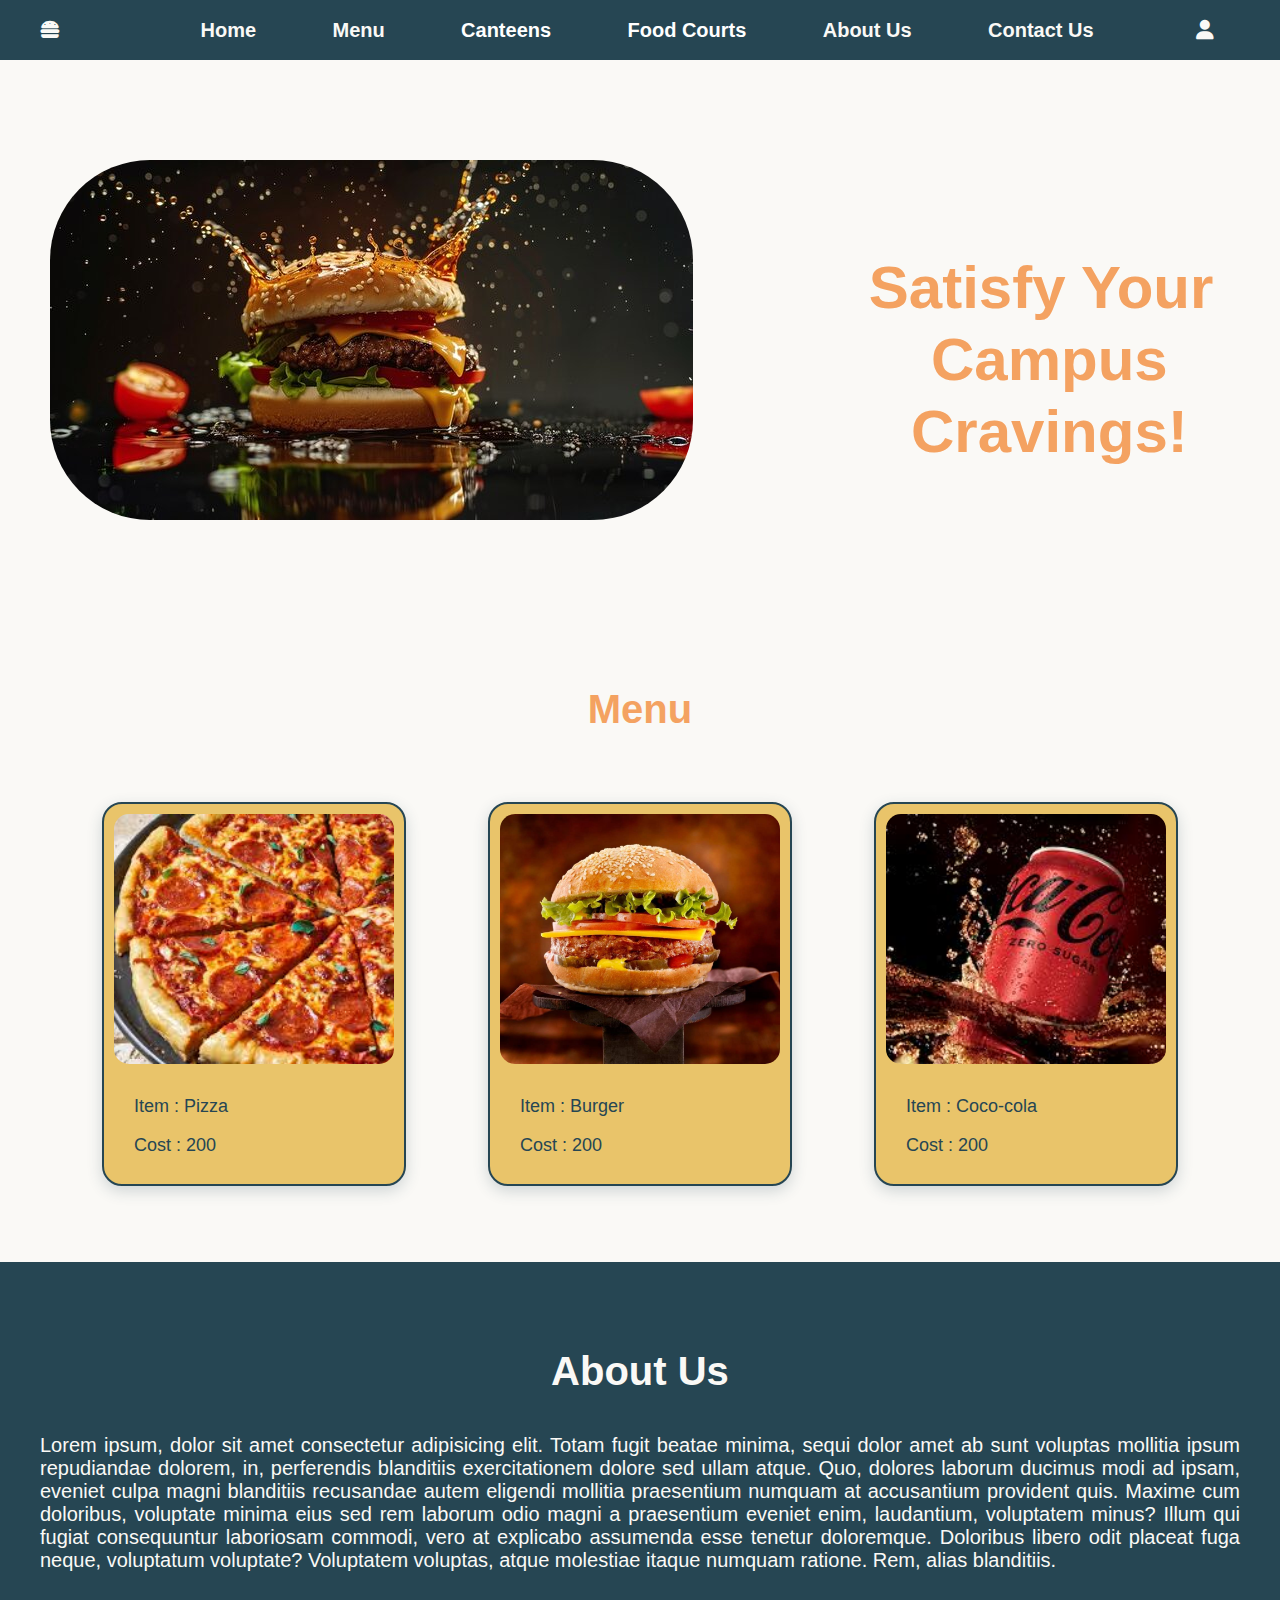
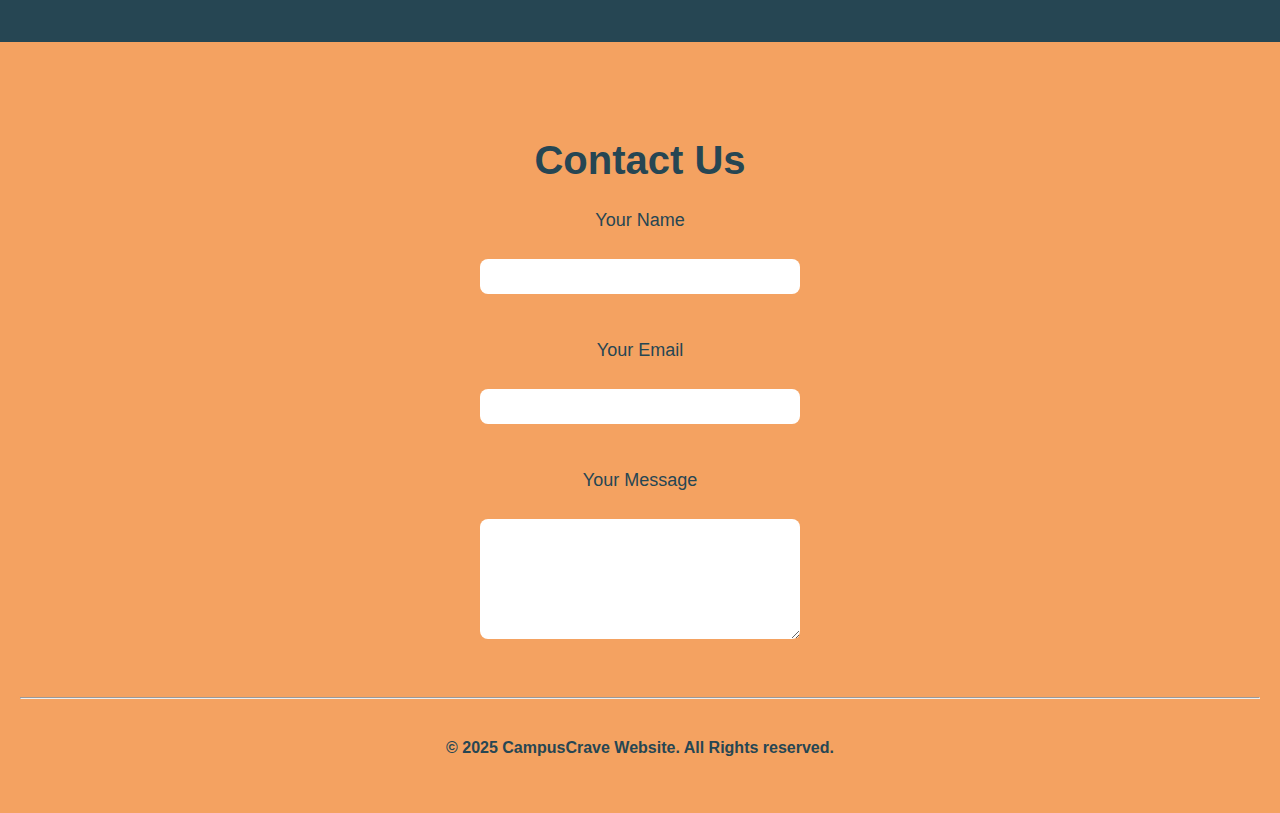
<file: CampusCraves/index.html>
<!DOCTYPE html>
<html lang="en">
<head>
    <meta charset="UTF-8">
    <meta name="viewport" content="width=device-width, initial-scale=1.0">
    <title>CampusCrave</title>
    <link rel="stylesheet" href="https://cdnjs.cloudflare.com/ajax/libs/font-awesome/6.7.2/css/all.min.css" integrity="sha512-Evv84Mr4kqVGRNSgIGL/F/aIDqQb7xQ2vcrdIwxfjThSH8CSR7PBEakCr51Ck+w+/U6swU2Im1vVX0SVk9ABhg==" crossorigin="anonymous" referrerpolicy="no-referrer" />
    
    <link rel="stylesheet" href="styles.css">
</head>
<body>
    <!-- navigation section -->
    <div class="navbar">
        <span class="navitems"><i class="fa-solid fa-burger"></i></span>&nbsp;&nbsp;&nbsp;&nbsp;
        <span class="navitems">Home</span>
        <span class="navitems">Menu</span>
        <span class="navitems"><a href="Canteens.html" class="anchor" style="color: white;text-decoration: none;">Canteens</a></span>
        <span class="navitems"><a href="Food_Courts.html" class="anchor" style="color: white;text-decoration: none;">Food Courts</a></span>
        <span class="navitems">About Us</span>
        <span class="navitems">Contact Us</span>
        <div class="user">
            <div class="c1"><span class="navitems"><i class="fa-solid fa-user"></i></span></div>
            <div class="c2">
                <a class="submenu" href="login.html" class="anchor">Login</a><br><br>
                <a class="submenu" href="registration.html" class="anchor">Register</a>
            </div>
        </div>
    </div>

    <!-- main section -->
    <div class="main">
        <center>
            <div class="img">
                <img src="images/main_img.jpg" alt="img" style="border-radius: 100px;">
            </div>
            <span class="heading">Satisfy Your&nbsp;<br> Campus <br> Cravings!</span>
        </center>
    </div>

    <!-- Menu -->
    <center><h1 style="color: #F4A261;font-size: 40px;">Menu</h1></center>
    <div class="parent">
        <div class="card">
            <img src="images/pizza.jpg" alt="img" class="img1">
            <div class="details">
                <p>Item : Pizza</p>
                <p>Cost : 200</p>
            </div>
        </div>
        <div class="card">
            <img src="images/burger.jpg" alt="img" class="img1">
            <div class="details">
                <p>Item : Burger</p>
                <p>Cost : 200</p>
            </div>
        </div>
        <div class="card">
            <img src="images/cola.jpg" alt="img" class="img1">
            <div class="details">
                <p>Item : Coco-cola</p>
                <p>Cost : 200</p>
            </div>
        </div>
    </div><br><br>

    <!-- About Us -->
    <div class="about">
        <center>
            <h1 style="padding-top: 30px;font-size: 40px;">About Us</h1>
            <p style="font-size: 20px;text-align: justify;padding: 20px;">Lorem ipsum, dolor sit amet consectetur adipisicing elit. Totam fugit beatae minima, sequi dolor amet ab sunt voluptas mollitia ipsum repudiandae dolorem, in, perferendis blanditiis exercitationem dolore sed ullam atque. Quo, dolores laborum ducimus modi ad ipsam, eveniet culpa magni blanditiis recusandae autem eligendi mollitia praesentium numquam at accusantium provident quis. Maxime cum doloribus, voluptate minima eius sed rem laborum odio magni a praesentium eveniet enim, laudantium, voluptatem minus? Illum qui fugiat consequuntur laboriosam commodi, vero at explicabo assumenda esse tenetur doloremque. Doloribus libero odit placeat fuga neque, voluptatum voluptate? Voluptatem voluptas, atque molestiae itaque numquam ratione. Rem, alias blanditiis.</p>
        </center>
    </div>

    <!-- Contact section -->
    <div class="contact">
        <center>
            <h1 style="padding-top: 30px;font-size: 40px;">Contact Us</h1>
        
        <label>Your Name</label><br><br>
        <input type="text"><br><br><br>
        <label>Your Email</label><br><br>
        <input type="email"><br><br><br>
        <label>Your Message</label><br><br>
        <textarea></textarea><br><br><br>
        <hr>
        <footer>
            <p>&copy; 2025 CampusCrave Website. All Rights reserved.</p>
        </footer>
        </center>
    </div>
</body>
</html>
</file>
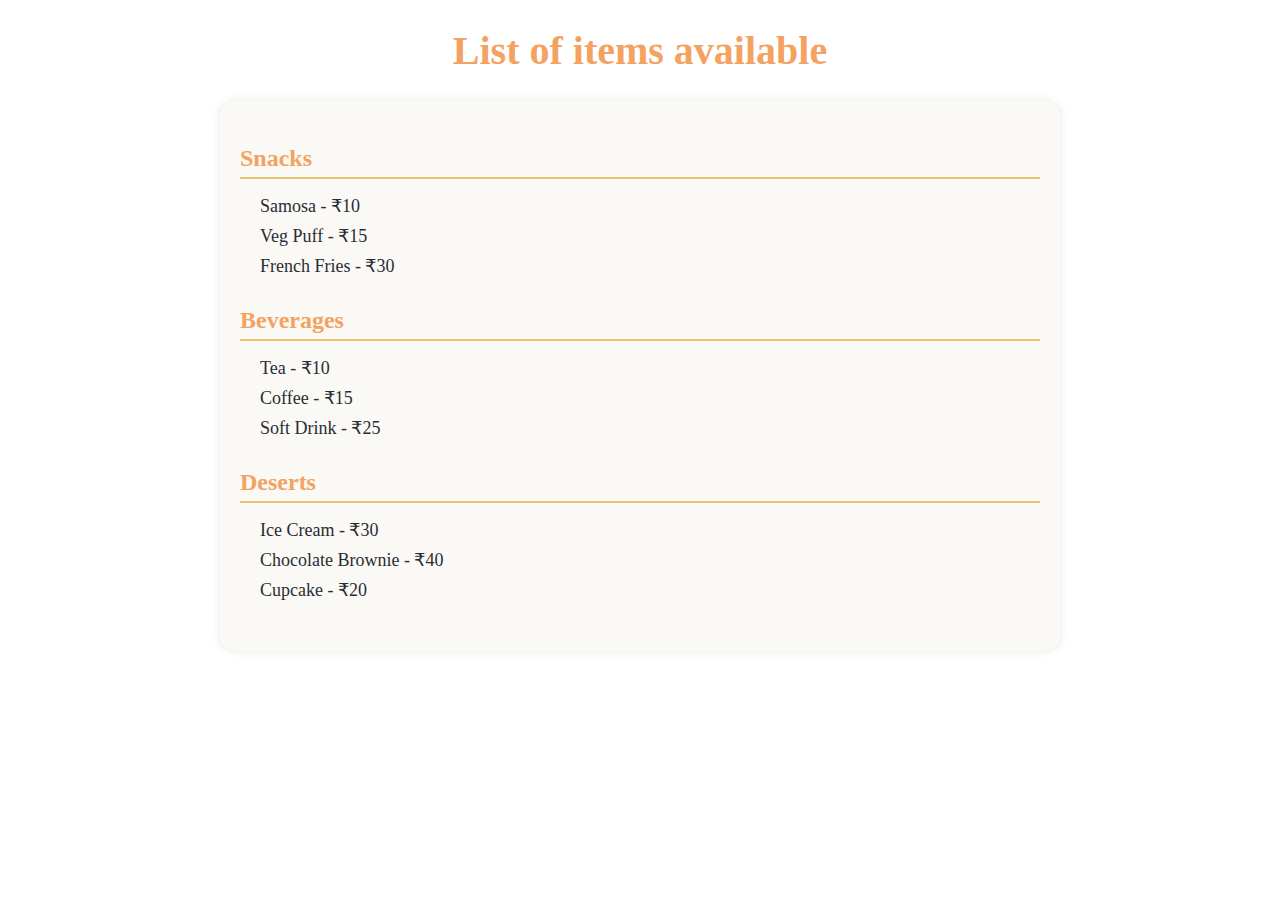
<file: CampusCraves/canteen1.html>
<!DOCTYPE html>
<html lang="en">
<head>
    <meta charset="UTF-8">
    <meta name="viewport" content="width=device-width, initial-scale=1.0">
    <title>Canteen1</title>
    <style>
        .menu-heading {
        text-align: center;
        color: #264653;
        font-size: 36px;
        margin-top: 40px;
        }

        .menu {
        max-width: 800px;
        margin: auto;
        padding: 20px;
        background-color: #FAF9F6;
        border-radius: 15px;
        box-shadow: 0px 0px 10px rgba(0,0,0,0.1);
        }

        .menu-category {
        margin-bottom: 30px;
        }

        .menu-category h3 {
        color: #F4A261;
        font-size: 24px;
        border-bottom: 2px solid #E9C46A;
        padding-bottom: 5px;
        margin-bottom: 10px;
        }

        .menu-category ul {
        list-style: none;
        padding-left: 20px;
        }

        .menu-category ul li {
        font-size: 18px;
        color: #2A2D34;
        margin-bottom: 8px;
        }

    </style>
</head>
<body>
    <center><h1 style="color: #F4A261;font-size: 40px;">List of items available</h1></center>
    <div class="menu">
    <div class="menu-category">
        <h3>Snacks</h3>
        <ul>
        <li>Samosa - ₹10</li>
        <li>Veg Puff - ₹15</li>
        <li>French Fries - ₹30</li>
        </ul>
    </div>

    <div class="menu-category">
        <h3>Beverages</h3>
        <ul>
        <li>Tea - ₹10</li>
        <li>Coffee - ₹15</li>
        <li>Soft Drink - ₹25</li>
        </ul>
    </div>

    <div class="menu-category">
        <h3>Deserts</h3>
        <ul>
        <li>Ice Cream - ₹30</li>
        <li>Chocolate Brownie - ₹40</li>
        <li>Cupcake - ₹20</li>
        </ul>
    </div>
    </div>
</body>
</html>
</file>
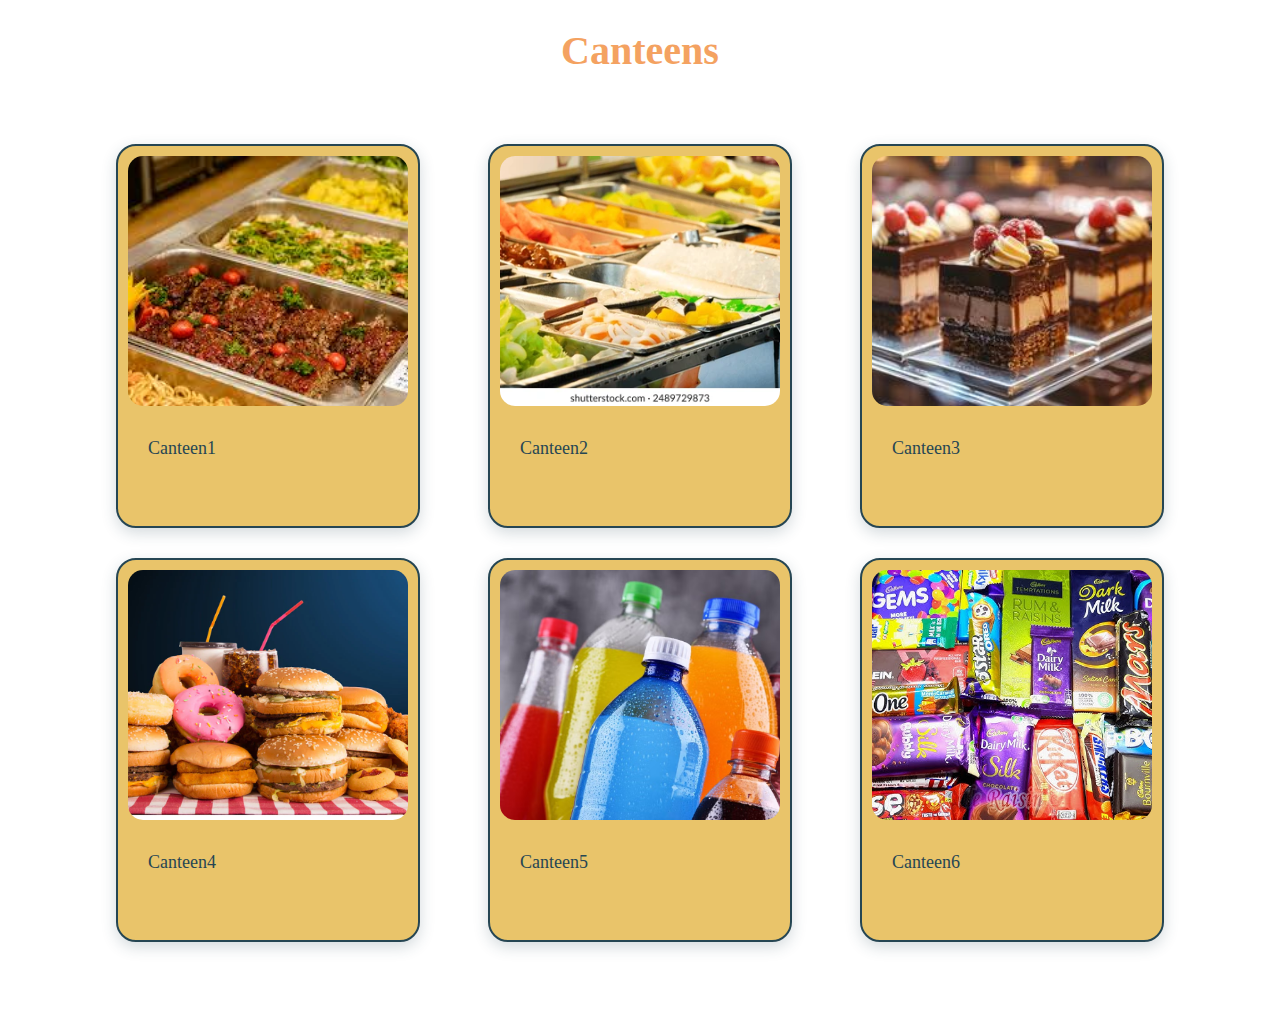
<file: CampusCraves/Canteens.html>
<!DOCTYPE html>
<html lang="en">
<head>
    <meta charset="UTF-8">
    <meta name="viewport" content="width=device-width, initial-scale=1.0">
    <title>Canteens</title>
    <style>
        .parent {
            display: flex;
            flex-wrap: wrap;
            justify-content: space-evenly;
            margin: 40px 40px;
        }

        .card {
            height: 380px;
            width: 300px;
            background-color: #E9C46A; 
            border: 2px solid #264653;
            border-radius: 20px;
            margin-top: 30px;
            box-shadow: 0 5px 15px rgba(38, 70, 83, 0.2);
        }

        .card:hover {
            border-color: #F4A261;
        }

        .img1 {
            height: 250px;
            width: 280px;
            border-radius: 15px;
            margin: 10px;
            object-fit: cover;
        }

        .details {
            padding-left: 30px;
            font-size: 18px;
            color: #264653;
        }
    </style>
</head>
<body>
    <center><h1 style="color: #F4A261;font-size: 40px;">Canteens</h1></center>
    <div class="parent">
        <a href="canteen1.html" style="text-decoration: none;">
            <div class="card">
            <img src="images/canteen1.jpg" alt="img" class="img1">
            <div class="details">
                <p>Canteen1</p>
            </div>
        </div>
        </a>
        <div class="card">
            <img src="images/canteen2.webp" alt="img" class="img1">
            <div class="details">
                <p>Canteen2</p>
            </div>
        </div>
        <div class="card">
            <img src="images/canteen3.jpeg" alt="img" class="img1">
            <div class="details">
                <p>Canteen3</p>
            </div>
        </div>
        <div class="card">
            <img src="images/canteen4.webp" alt="img" class="img1">
            <div class="details">
                <p>Canteen4</p>
            </div>
        </div>
        <div class="card">
            <img src="images/canteen5.avif" alt="img" class="img1">
            <div class="details">
                <p>Canteen5</p>
            </div>
        </div>
        <div class="card">
            <img src="images/canteen6.jpg" alt="img" class="img1">
            <div class="details">
                <p>Canteen6</p>
            </div>
        </div>
    </div><br><br>

</body>
</html>
</file>
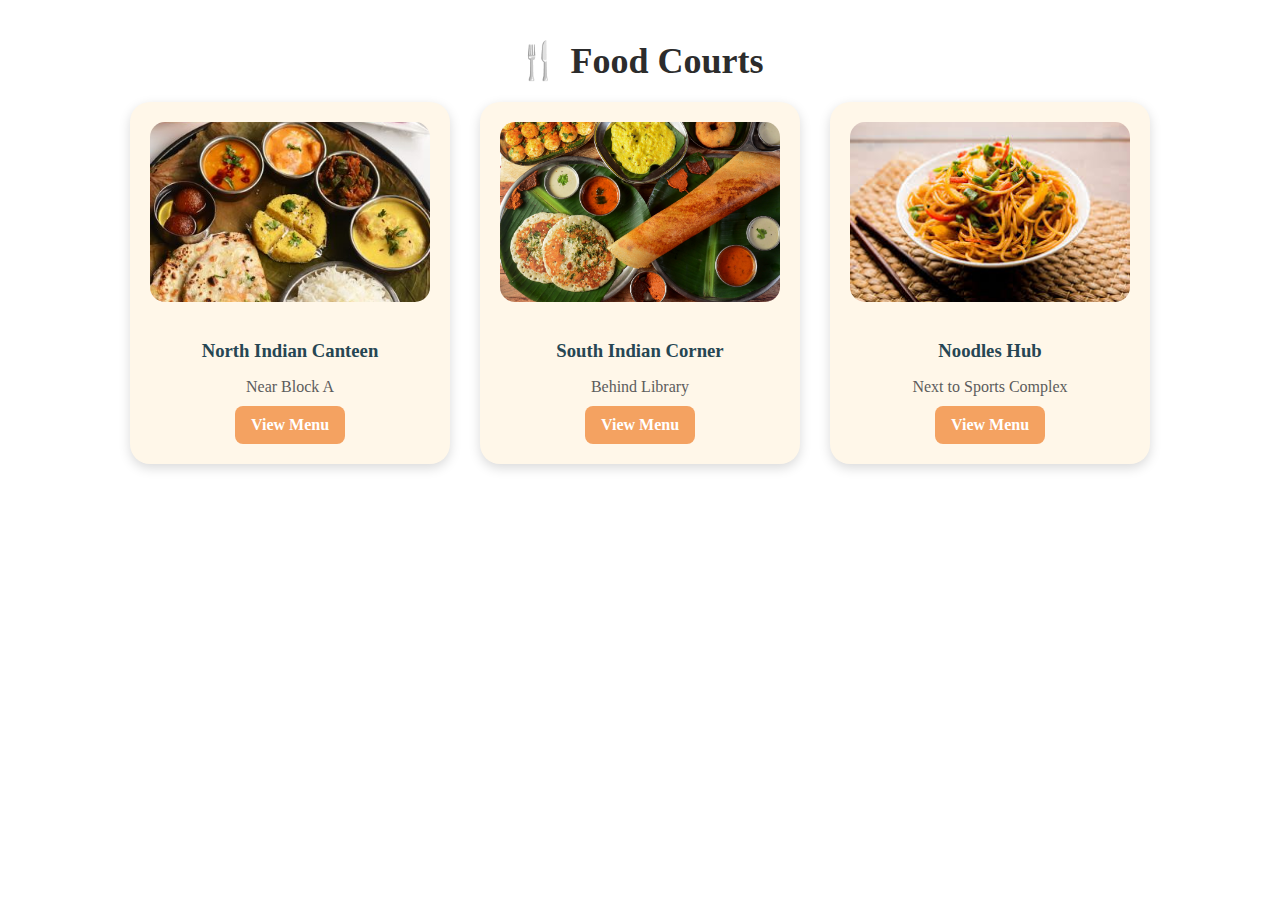
<file: CampusCraves/Food_Courts.html>
<!DOCTYPE html>
<html lang="en">
<head>
    <meta charset="UTF-8">
    <meta name="viewport" content="width=device-width, initial-scale=1.0">
    <title>Food Courts</title>
    <style>
        .foodcourt-title {
        text-align: center;
        font-size: 36px;
        margin: 40px 0 20px;
        color: #2C2C2C;
        }

        .foodcourt-container {
        display: flex;
        flex-wrap: wrap;
        justify-content: center;
        gap: 30px;
        padding: 0 20px 40px;
        }

        .foodcourt-card {
        width: 280px;
        background-color: #FFF7E9;
        border-radius: 20px;
        box-shadow: 0 4px 12px rgba(0, 0, 0, 0.15);
        text-align: center;
        padding: 20px;
        }

        .foodcourt-card img {
        width: 100%;
        height: 180px;
        border-radius: 15px;
        object-fit: cover;
        margin-bottom: 15px;
        }

        .foodcourt-card h3 {
        margin-bottom: 5px;
        color: #264653;
        }

        .foodcourt-card p {
        margin-bottom: 10px;
        color: #5C5C5C;
        }

        .view-btn {
        display: inline-block;
        padding: 10px 16px;
        background-color: #F4A261;
        color: white;
        text-decoration: none;
        border-radius: 8px;
        font-weight: bold;
        transition: background-color 0.3s;
        }

        .view-btn:hover {
        background-color: #E76F51;
        }
    </style>
</head>
<body>
    <h1 class="foodcourt-title">🍴 Food Courts</h1>
    <div class="foodcourt-container">
        <div class="foodcourt-card">
            <img src="images/north_indian.jpg" alt="North Indian Canteen">
            <h3>North Indian Canteen</h3>
            <p>Near Block A</p>
            <a href="north_menu.html" class="view-btn">View Menu</a>
        </div>

        <div class="foodcourt-card">
            <img src="images/south_indian.webp" alt="South Indian Corner">
            <h3>South Indian Corner</h3>
            <p>Behind Library</p>
            <a href="menu-south.html" class="view-btn">View Menu</a>
        </div>

        <div class="foodcourt-card">
            <img src="images/noodles.jpg" alt="Noodles Hub">
            <h3>Noodles Hub</h3>
            <p>Next to Sports Complex</p>
            <a href="menu-snacks.html" class="view-btn">View Menu</a>

        </div>
        
    </div>
</body>
</html>
</file>
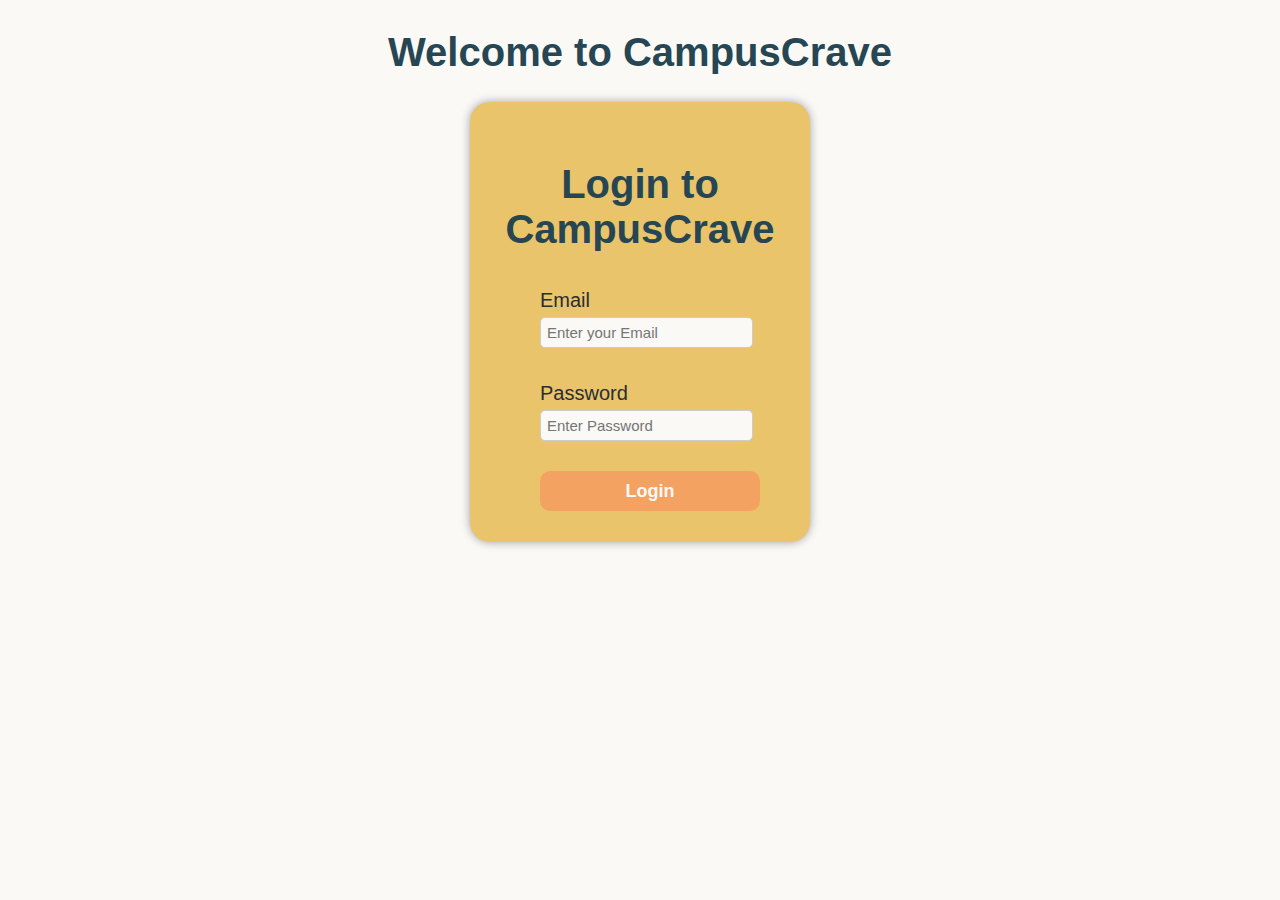
<file: CampusCraves/login.html>
<!DOCTYPE html>
<html lang="en">
<head>
    <meta charset="UTF-8">
    <meta name="viewport" content="width=device-width, initial-scale=1.0">
    <title>loginPage</title>
    <style>
        /* Base Body */
        body {
            width: 100%;
            background-color: #FAF9F6; 
            color: #2A2D34; 
            font-family: 'Segoe UI', Tahoma, Geneva, Verdana, sans-serif;
            margin: 0;
            padding: 0;
        }

        /* Navbar / Header */
        .navbar {
            background-color: #264653; 
            height: 60px;
            display: flex;
            align-items: center;
            padding: 0 30px;
            color: #FAF9F6; 
            font-weight: 600;
        }

        /* Cards */
        .card {
            height: 400px;
            width: 300px;
            border-radius: 20px;
            background-color: #E9C46A; 
            box-shadow: 0px 0px 10px #A0A0A0; 
            color: #2A2D34; 
            padding: 20px;
            display: flex;
            flex-direction: column;
            justify-content: center;
            align-items: center;
        }

        /* Headings */
        h1, .heading {
            color: #264653; 
            margin-top: 20px;
            font-size: 40px;
            padding-top: 10px;
        }

        /* Buttons */
        .btn {
            height: 40px;
            width: 220px;
            border-radius: 10px;
            background-color: #F4A261;
            border: none;
            color: #FAF9F6;
            font-size: 18px;
            font-weight: bold;
            cursor: pointer;
            transition: background-color 0.3s ease;
        }

        .btn:hover {
            background-color: #D98A43;
        }

        /* Labels and Inputs */
        label {
            font-size: 20px;
            color: #2A2D34; 
        }

        input {
            font-size: 15px;
            padding: 6px;
            border-radius: 5px;
            border: 1px solid #CCC;
            background-color: #FAF9F6; 
            color: #2A2D34;
        }

        /* Form layout */
        .formElements {
            text-align: left;
            padding-left: 20px;
            line-height: 30px;
        }

        /* Footer */
        footer {
            background-color: #264653; 
            color: #FAF9F6; 
            padding: 15px 30px;
            text-align: center;
            font-weight: 600;
        }
    </style>
</head>
<body>
    <center>
        <h1>Welcome to CampusCrave</h1>
        <div class="card">
            <h2 class="heading">Login to CampusCrave</h2>
            <form action="" class="formElements">
                <label>Email</label> <br>
                <input type="email" placeholder="Enter your Email"><br><br>
                <label>Password</label><br>
                <input type="password" placeholder="Enter Password"><br><br>
                <button class="btn">Login</button>
            </form>
        </div><br><br><br><br>
    </center>
</body>
</html>
</file>
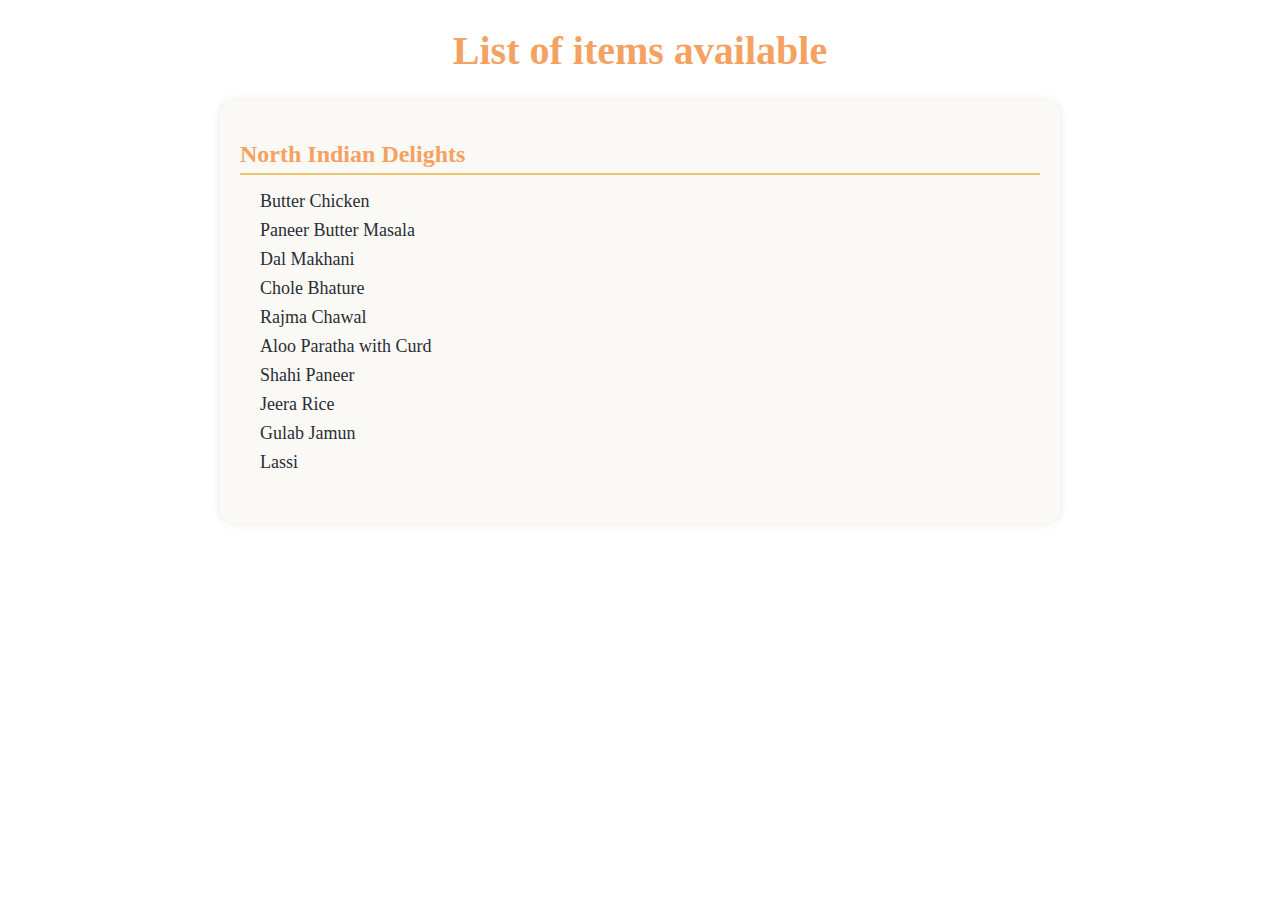
<file: CampusCraves/north_menu.html>
<!DOCTYPE html>
<html lang="en">
<head>
    <meta charset="UTF-8">
    <meta name="viewport" content="width=device-width, initial-scale=1.0">
    <title>North Menu</title>
    <style>
        .menu-heading {
        text-align: center;
        color: #264653;
        font-size: 36px;
        margin-top: 40px;
        }

        .menu {
        max-width: 800px;
        margin: auto;
        padding: 20px;
        background-color: #FAF9F6;
        border-radius: 15px;
        box-shadow: 0px 0px 10px rgba(0,0,0,0.1);
        }

        .menu-category {
        margin-bottom: 30px;
        }

        .menu-category h2 {
        color: #F4A261;
        font-size: 24px;
        border-bottom: 2px solid #E9C46A;
        padding-bottom: 5px;
        margin-bottom: 10px;
        }

        .menu-category ul {
        list-style: none;
        padding-left: 20px;
        }

        .menu-category ul li {
        font-size: 18px;
        color: #2A2D34;
        margin-bottom: 8px;
        }

    </style>
</head>
<body>
    <center><h1 style="color: #F4A261;font-size: 40px;">List of items available</h1></center>
    <div class="menu">
        <div class="menu-category">
            <h2>North Indian Delights</h2>
            <ul>
                <li>Butter Chicken</li>
                <li>Paneer Butter Masala</li>
                <li>Dal Makhani</li>
                <li>Chole Bhature</li>
                <li>Rajma Chawal</li>
                <li>Aloo Paratha with Curd</li>
                <li>Shahi Paneer</li>
                <li>Jeera Rice</li>
                <li>Gulab Jamun</li>
                <li>Lassi</li>
            </ul>
        </div>
    </div>
</body>
</html>
</file>
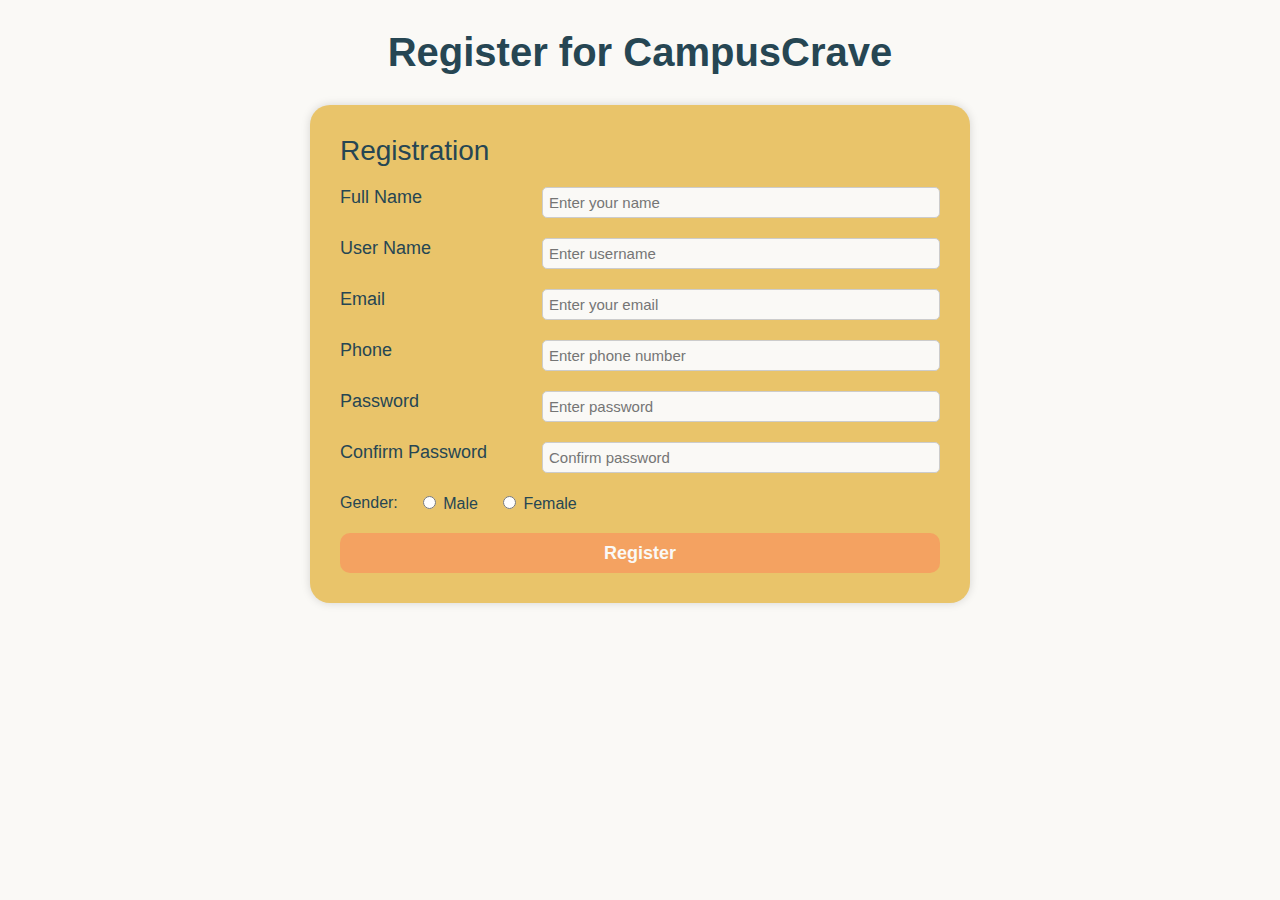
<file: CampusCraves/registration.html>
<!DOCTYPE html>
<html lang="en">
<head>
  <meta charset="UTF-8" />
  <meta name="viewport" content="width=device-width, initial-scale=1.0"/>
  <title>CampusCrave Registration</title>
  <style>
    body {
      color: #2A2D34; 
      width: 100%;
      background-color: #FAF9F6; 
      font-family: 'Segoe UI', Tahoma, Geneva, Verdana, sans-serif;
      margin: 0;
      padding: 0;
    }

    h1 {
      font-size: 40px;
      margin-top: 30px;
      text-align: center;
      color: #264653; 
    }

    .card {
      width: 600px;
      background-color: #E9C46A; 
      border-radius: 20px;
      box-shadow: 0 0 10px rgba(0,0,0,0.15); 
      margin: 30px auto;
      padding: 30px;
    }

    .heading {
      font-size: 28px;
      margin-bottom: 20px;
      color: #264653;
    }

    form {
      display: flex;
      flex-direction: column;
      gap: 20px;
    }

    .form-group {
      display: flex;
      justify-content: space-between;
      gap: 10px;
    }

    .form-group label {
      flex: 1;
      font-size: 18px;
      color: #264653; 
    }

    .form-group input {
      flex: 2;
      font-size: 15px;
      padding: 6px;
      border-radius: 5px;
      border: 1px solid #CCC;
      background-color: #FAF9F6; 
      color: #2A2D34;
    }

    .gender-group {
      display: flex;
      gap: 20px;
      align-items: center;
      color: #264653;
    }

    .btn {
      height: 40px;
      width: 100%;
      border-radius: 10px;
      background-color: #F4A261; 
      border: none;
      color: #FAF9F6; 
      font-size: 18px;
      font-weight: bold;
      cursor: pointer;
    }

    .btn:hover {
      background-color: #D98A43;
    }
  </style>
</head>
<body>
  <h1>Register for CampusCrave</h1>
  <div class="card">
    <div class="heading">Registration</div>
    <form>
      <div class="form-group">
        <label for="fullname">Full Name</label>
        <input type="text" id="fullname" placeholder="Enter your name" />
      </div>
      <div class="form-group">
        <label for="username">User Name</label>
        <input type="text" id="username" placeholder="Enter username" />
      </div>
      <div class="form-group">
        <label for="email">Email</label>
        <input type="email" id="email" placeholder="Enter your email" />
      </div>
      <div class="form-group">
        <label for="phone">Phone</label>
        <input type="tel" id="phone" placeholder="Enter phone number" />
      </div>
      <div class="form-group">
        <label for="password">Password</label>
        <input type="password" id="password" placeholder="Enter password" />
      </div>
      <div class="form-group">
        <label for="confirm">Confirm Password</label>
        <input type="password" id="confirm" placeholder="Confirm password" />
      </div>
      <div class="gender-group">
        <label>Gender:</label>
        <label><input type="radio" name="gender" /> Male</label>
        <label><input type="radio" name="gender" /> Female</label>
      </div>
      <button type="submit" class="btn">Register</button>
    </form>
  </div>
</body>
</html>
</file>
<file: CampusCraves/styles.css>
body {
    margin: 0;
    padding: 0;
    background-color: #FAF9F6; 
    color: #2A2D34; 
    font-family: 'Segoe UI', Tahoma, Geneva, Verdana, sans-serif;
}
.anchor{
    color: black;
    text-decoration: none;
}

/* Navbar */
.navbar {
    height: 60px;
    position: sticky;
    top: 0;
    background-color: #264653;
    display: flex;
    justify-content: space-between;
    align-items: center;
    padding: 0 25px;
}

.navitems {
    color: #FAF9F6;
    font-size: 20px;
    font-weight: 600;
    padding: 10px 15px;
}

.navitems:hover {
    background-color: #F4A261; 
    color: #264653;
    border-radius: 5px;
}

/* User menu */
.user {
    width: 100px;
    display: flex;
    flex-direction: column;
    align-items: center;
    cursor: pointer;
}

.c1 {
    padding: 10px;
    width: 100%;
    text-align: center;
}

.c2 {
    display: none;
    position: absolute;
    margin-top: 45px;
}

.user:hover .c2 {
    display: block;
}

.submenu {
    padding: 5px 15px;
    background-color: #E9C46A; 
    color: #264653;
    border-radius: 5px;
    text-decoration: none;
    font-weight: 600;
}

.submenu:hover {
    background-color: #F4A261;
    color: #264653;
}

/* Hero Section */
.img{
    display: flex;
    align-items: start;
    justify-content: start;
    position: absolute;
    left: 100px;
    top: 100px;
}
.main {
    height: 600px;
    width: 100%;
    position: relative;
    right: 50px;
    display: flex;
    align-items: center;
    justify-content: flex-end;
}

.heading {
    font-weight: 700;
    font-size: 60px;
    color: #F4A261; 
    text-align: right;
    line-height: 1.2;
}

/* Card Section */
.parent {
    display: flex;
    flex-wrap: wrap;
    justify-content: space-evenly;
    margin: 40px 20px;
}

.card {
    height: 380px;
    width: 300px;
    background-color: #E9C46A; 
    border: 2px solid #264653;
    border-radius: 20px;
    margin-top: 30px;
    box-shadow: 0 5px 15px rgba(38, 70, 83, 0.2);
}

.card:hover {
    border-color: #F4A261;
}

.img1 {
    height: 250px;
    width: 280px;
    border-radius: 15px;
    margin: 10px;
    object-fit: cover;
}

.details {
    padding-left: 30px;
    font-size: 18px;
    color: #264653;
}

/* About Section */
.about {
    background-color: #264653; 
    color: #FAF9F6; 
    padding: 30px 20px;
    text-align: center;
}

.about h1 {
    font-size: 40px;
    margin-bottom: 10px;
}

/* Contact Section */
.contact {
    background-color: #F4A261; 
    padding: 40px 20px;
    color: #264653;
}

label {
    font-size: 18px;
    color: #264653;
}

input, textarea {
    padding: 10px;
    border-radius: 8px;
    border: none;
    width: 300px;
    margin: 10px 0;
}

textarea {
    height: 100px;
}

footer {
    margin-top: 40px;
    color: #264653;
    font-weight: bold;
}
</file>
